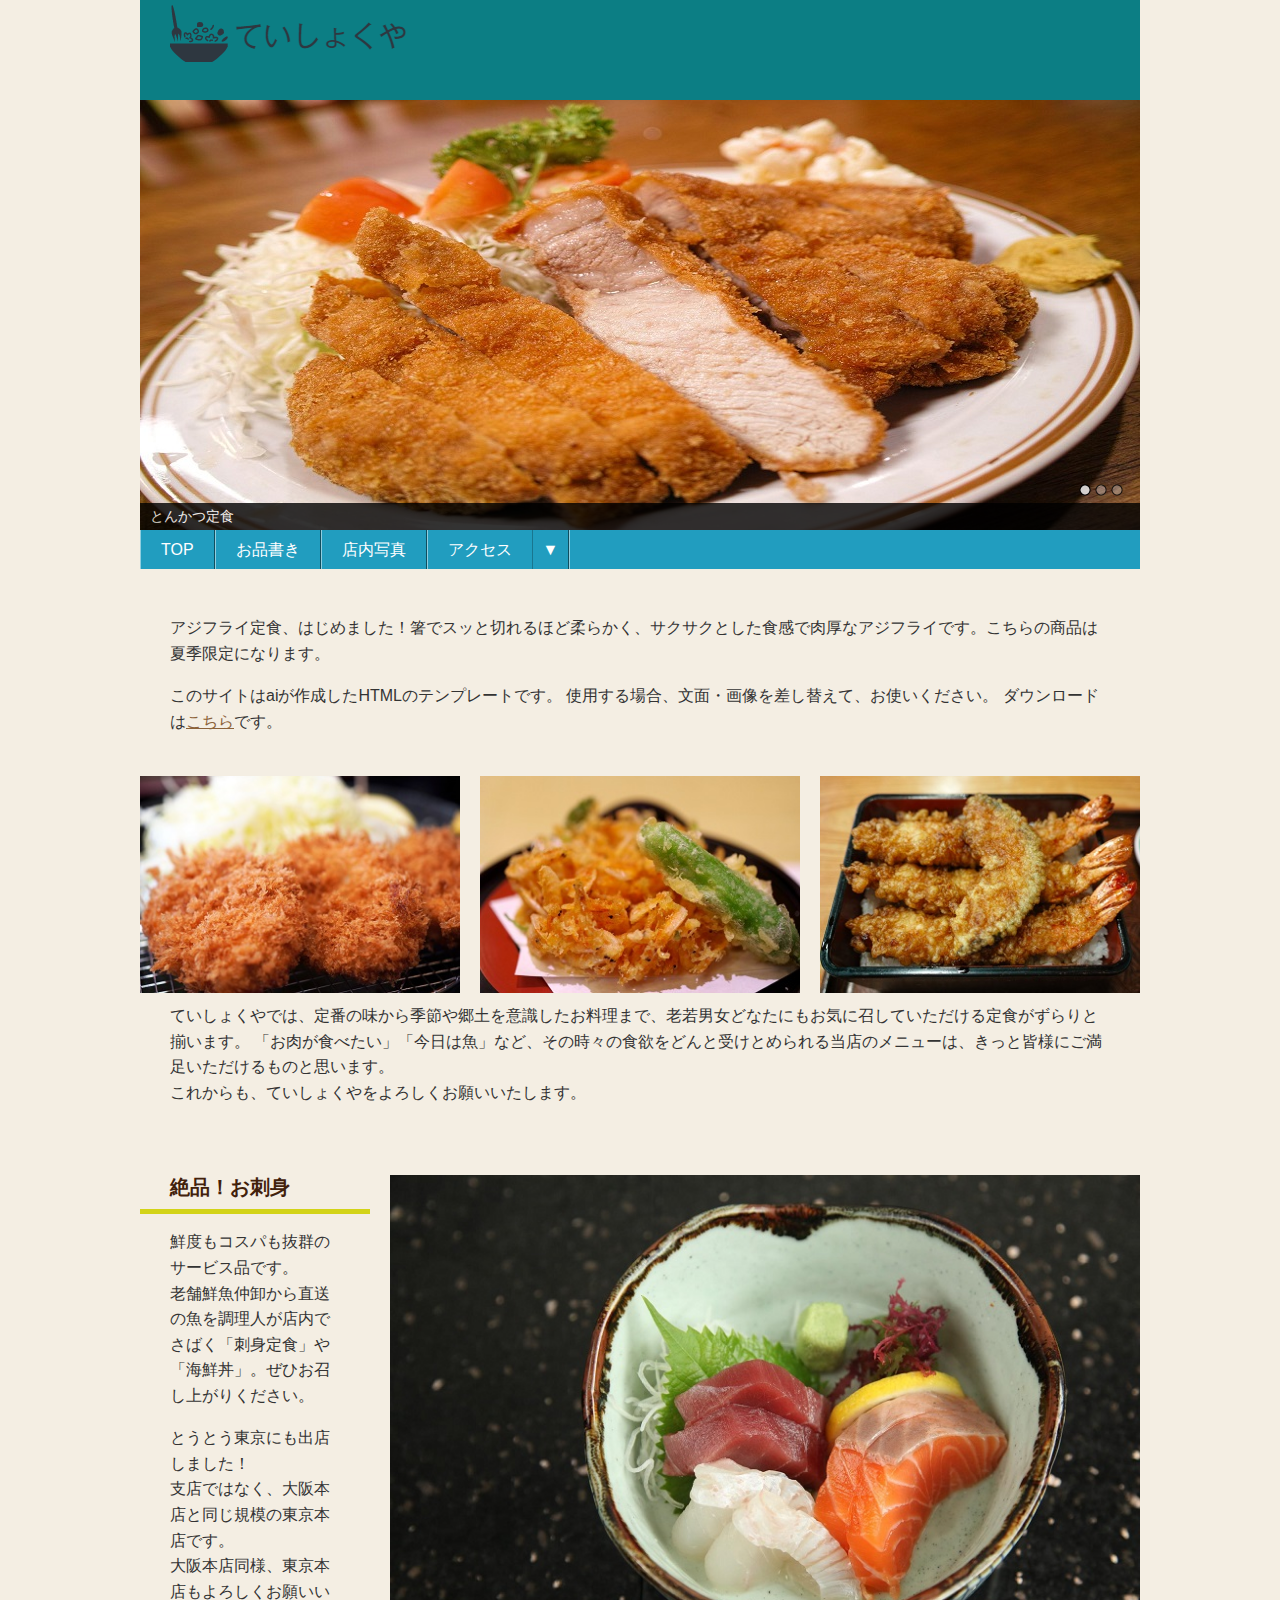
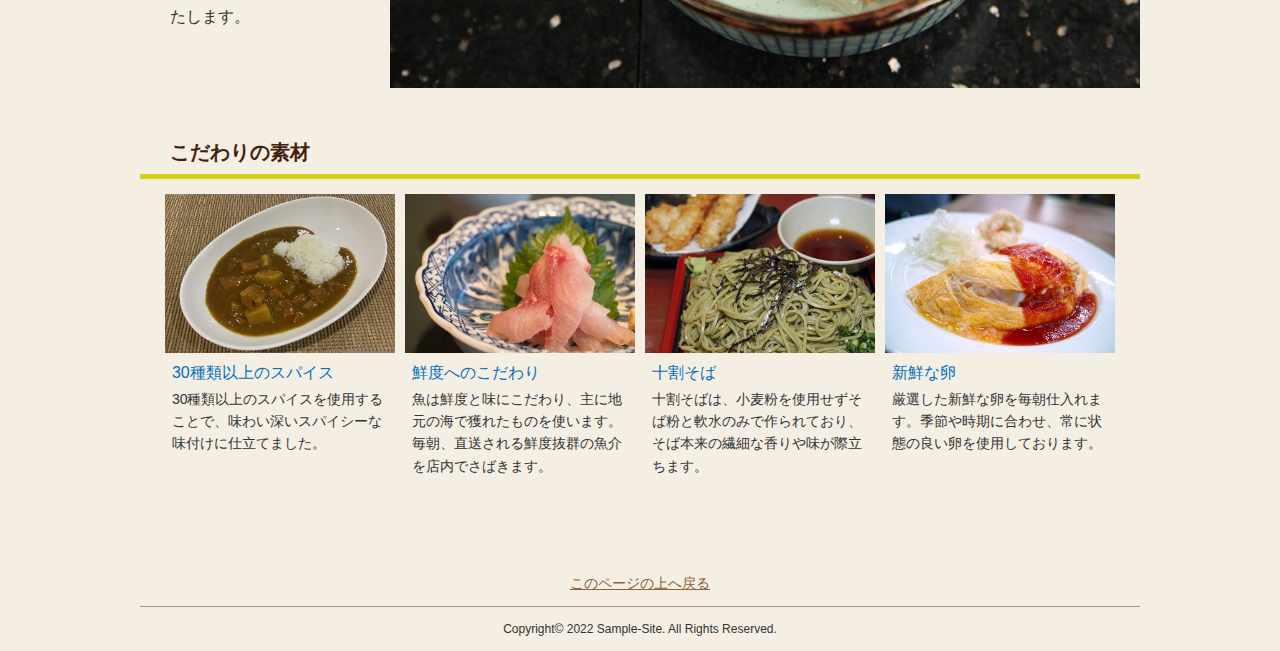
<file: index.html>
<!DOCTYPE html>
<html lang="en">
<head>
  <meta charset="UTF-8">
  <meta http-equiv="X-UA-Compatible" content="IE=edge">
  <meta name="viewport" content="width=device-width, initial-scale=1.0">
  <title>ていしょくや（Sample-Site17）</title>
  <link rel="stylesheet" href="common/js/nivo-slider/themes/tmp/tmp.css">
  <link rel="stylesheet" href="common/js/nivo-slider/nivo-slider.css">
  <link rel="stylesheet" href="common/css/common.css">
  <script src="common/js/jquery.min.js"></script>
  <script src="common/js/nivo-slider/jquery.nivo.slider.pack.js"></script>
  <script src="common/js/common.js"></script>
  <script>
    jQuery(function() {
      $('#slider').nivoSlider({
        effect:'random',
        pauseTime:3000,
        directionNavHide:true
      });
    });
  </script>
</head>

<body id="top">

<header>
<div>
  <h1><img src="img/logo.png" alt="ていしょくや"></h1>

  <div class="theme-tmp">
    <div id="slider"> 
      <img src="img/index01.jpg" alt="写真：とんかつ定食" title="とんかつ定食"> 
      <img src="img/index02.jpg" alt="写真：焼き魚定食" title="焼き魚定食">
      <img src="img/index03.jpg" alt="写真：期間限定 アジフライ定食" title="期間限定 アジフライ定食"> 
    </div>
  </div>

  <nav class="index">
  <ul>
    <li><a href="index.html">TOP</a></li>
    <li><a href="menu.html">お品書き</a></li>
    <li><a href="aboutus.html">店内写真</a></li>
    <li><a href="access.html">アクセス</a>
      <ul>
        <li><a href="access.html#shop1">大阪本店</a></li>
        <li><a href="access.html#shop2">東京本店</a></li>
      </ul>
    </li>
  </ul>
  </nav>

  <!--
  <div id="swViewDevice">
    <button id="swPC">PC版</button>
    <button id="swSP">スマホ版</button>
  </div>
  -->

</div>
</header>

<main>
<section>
<div>
  <p>アジフライ定食、はじめました！箸でスッと切れるほど柔らかく、サクサクとした食感で肉厚なアジフライです。こちらの商品は夏季限定になります。</p>

  <br>
  <p>
    このサイトはaiが作成したHTMLのテンプレートです。
    使用する場合、文面・画像を差し替えて、お使いください。
    ダウンロードは<a href="https://github.com/airis0/site-template17">こちら</a>です。
  </p>

</div>
</section>

<!-- コーナー1 -->
<section class="col1-3-3">
<img src="img/index04.jpg" alt="写真：ヘレかつ定食">
<img src="img/index05.jpg" alt="写真：かき揚げ定食">
<img src="img/index06.jpg" alt="写真：えび天重">
<div>
  <p>
    ていしょくやでは、定番の味から季節や郷土を意識したお料理まで、老若男女どなたにもお気に召していただける定食がずらりと揃います。
    「お肉が食べたい」「今日は魚」など、その時々の食欲をどんと受けとめられる当店のメニューは、きっと皆様にご満足いただけるものと思います。<br>
    これからも、ていしょくやをよろしくお願いいたします。
  </p>
</div>
</section>

<!-- コーナー2 -->
<section class="col1">
<img src="img/index07.jpg" alt="写真：刺身">
<h1>絶品！お刺身</h1>

<div>
<p>鮮度もコスパも抜群のサービス品です。<br>老舗鮮魚仲卸から直送の魚を調理人が店内でさばく「刺身定食」や「海鮮丼」。ぜひお召し上がりください。</p>
<br>
<p>とうとう東京にも出店しました！<br>
支店ではなく、大阪本店と同じ規模の東京本店です。<br>
大阪本店同様、東京本店もよろしくお願いいたします。</p>
</div>
</section>

<!-- コーナー3 -->
<section class="col1-2-4">
<h1>こだわりの素材</h1>

<article>
<img src="img/index08.jpg" alt="写真：30種類以上のスパイス">
<div>
<h2>30種類以上のスパイス</h2>
<p>30種類以上のスパイスを使用することで、味わい深いスパイシーな味付けに仕立てました。</p>
</div>
</article>

<article>
<img src="img/index09.jpg" alt="写真：鮮度へのこだわり">
<div>
<h2>鮮度へのこだわり</h2>
<p>魚は鮮度と味にこだわり、主に地元の海で獲れたものを使います。毎朝、直送される鮮度抜群の魚介を店内でさばきます。</p>
</div>
</article>

<article>
<img src="img/index10.jpg" alt="写真：十割そば">
<div>
<h2>十割そば</h2>
<p>十割そばは、小麦粉を使用せずそば粉と軟水のみで作られており、そば本来の繊細な香りや味が際立ちます。</p>
</div>
</article>

<article>
<img src="img/index11.jpg" alt="写真：新鮮な卵">
<div>
<h2>新鮮な卵</h2>
<p>厳選した新鮮な卵を毎朝仕入れます。季節や時期に合わせ、常に状態の良い卵を使用しております。</p>
</div>
</article>

</section>
</main>

<footer>
<a href="#top">このページの上へ戻る</a>

<small>Copyright© 2022 Sample-Site. All Rights Reserved.</small>
</footer>

</body>
</html>
</file>
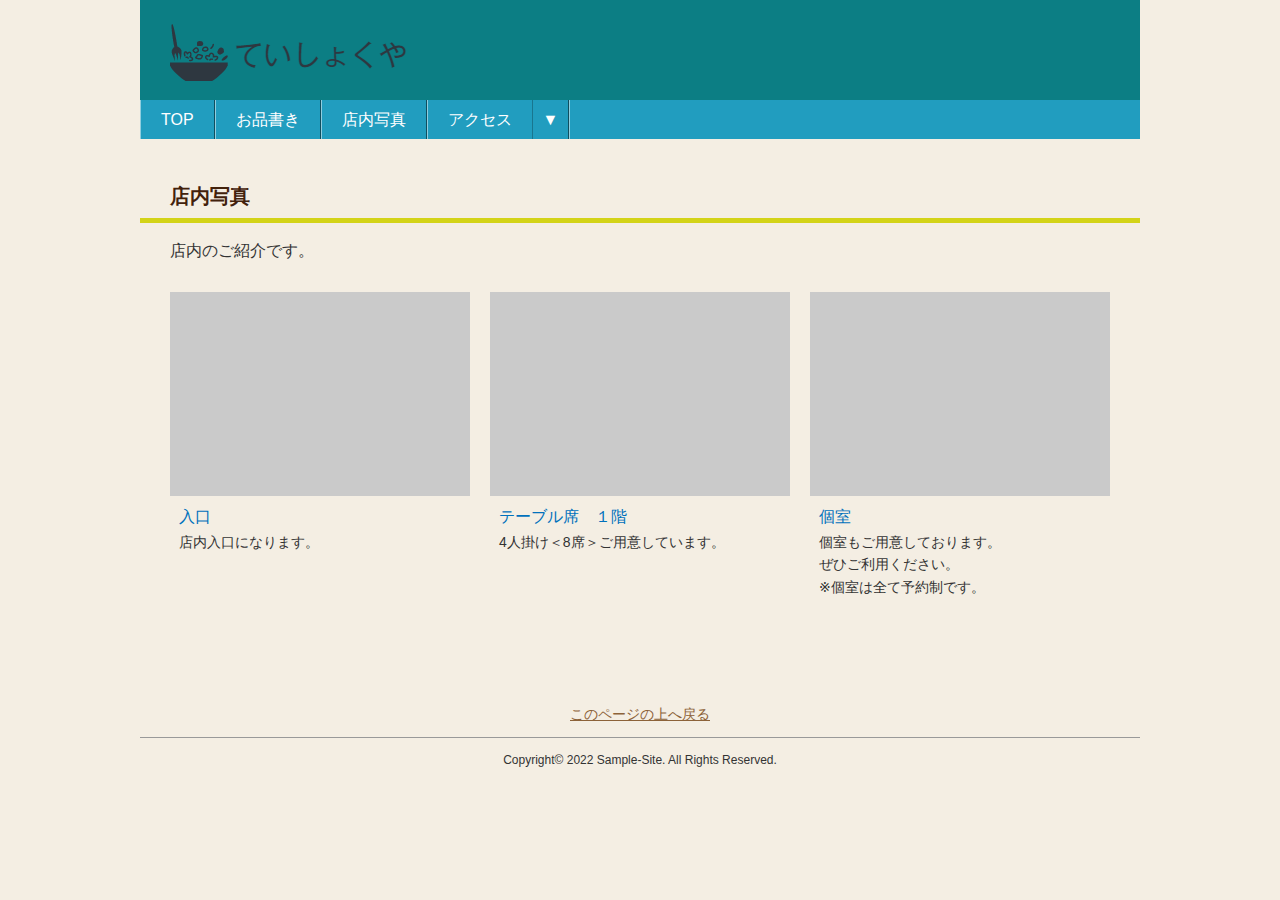
<file: aboutus.html>
<!DOCTYPE html>
<html lang="en">
<head>
  <meta charset="UTF-8">
  <meta http-equiv="X-UA-Compatible" content="IE=edge">
  <meta name="viewport" content="width=device-width, initial-scale=1.0">
  <title>店内写真｜ていしょくや（Sample-Site17）</title>
  <link rel="stylesheet" href="common/css/common.css">
  <script src="common/js/jquery.min.js"></script>
  <script src="common/js/common.js"></script>
</head>
<body id="top">

<header>
<div>
<h1><a href="index.html"><img src="img/logo.png" alt="ていしょくや"></a></h1>

<nav>
<ul>
  <li><a href="index.html">TOP</a></li>
  <li><a href="menu.html">お品書き</a></li>
  <li><a href="aboutus.html">店内写真</a></li>
  <li><a href="access.html">アクセス</a>
    <ul>
      <li><a href="access.html#shop1">大阪本店</a></li>
      <li><a href="access.html#shop2">東京本店</a></li>
    </ul>
  </li>
</ul>
</nav>

<!--
<div id="swViewDevice">
  <button id="swPC">PC版</button>
  <button id="swSP">スマホ版</button>
</div>
-->

</div>
</header>

<main>
<section class="col1-2-3">
<h1>店内写真</h1>
<div>
<p>店内のご紹介です。</p>
</div>

<article>
<img src="img/aboutus01.jpg" alt="写真：店内入口">
<div>
<h2>入口</h2>
<p>店内入口になります。</p>
</div>
</article>

<article>
<img src="img/aboutus02.jpg" alt="写真：テーブル席　１階">
<div>
<h2>テーブル席　１階</h2>
<p>4人掛け＜8席＞ご用意しています。</p>
</div>
</article>

<article>
<img src="img/aboutus03.jpg" alt="写真：個室">
<div>
<h2>個室</h2>
<p>個室もご用意しております。<br>
ぜひご利用ください。<br>
※個室は全て予約制です。</p>
</div>
</article>

</section>
</main>

<footer>
<a href="#top">このページの上へ戻る</a>

<small>Copyright© 2022 Sample-Site. All Rights Reserved.</small>
</footer>

</body>
</html>
</file>
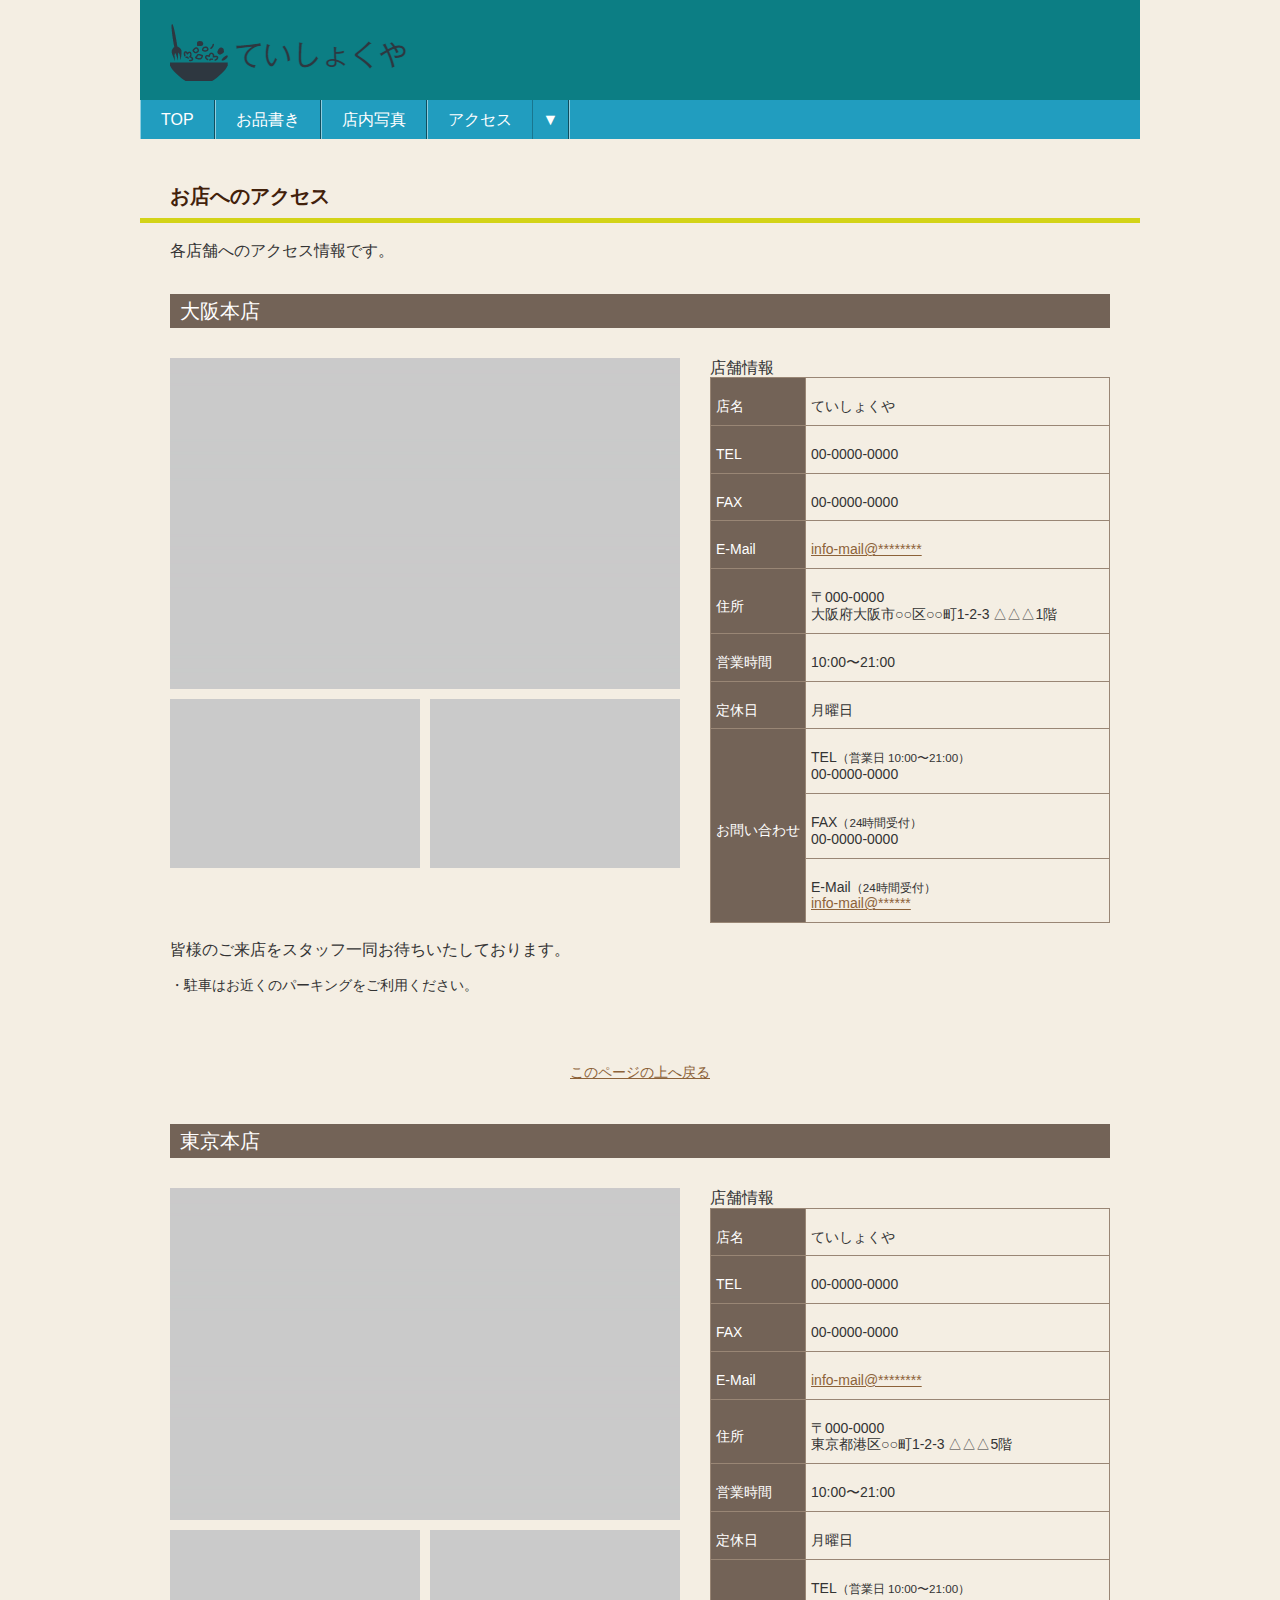
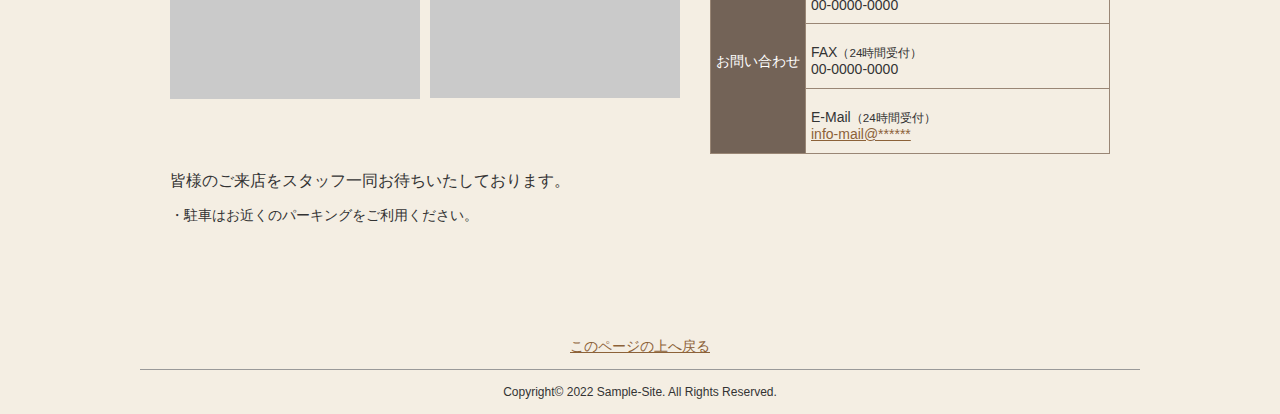
<file: access.html>
<!DOCTYPE html>
<html lang="en">
<head>
  <meta charset="UTF-8">
  <meta http-equiv="X-UA-Compatible" content="IE=edge">
  <meta name="viewport" content="width=device-width, initial-scale=1.0">
  <title>アクセス｜ていしょくや（Sample-Site17）</title>
  <link rel="stylesheet" href="common/css/common.css">
  <script src="common/js/jquery.min.js"></script>
  <script src="common/js/common.js"></script>
</head>
<body id="top">

<header>
<div>
<h1><a href="index.html"><img src="img/logo.png" alt="ていしょくや"></a></h1>

<nav>
<ul>
  <li><a href="index.html">TOP</a></li>
  <li><a href="menu.html">お品書き</a></li>
  <li><a href="aboutus.html">店内写真</a></li>
  <li><a href="access.html">アクセス</a>
    <ul>
      <li><a href="access.html#shop1">大阪本店</a></li>
      <li><a href="access.html#shop2">東京本店</a></li>
    </ul>
  </li>
</ul>
</nav>

<!--
<div id="swViewDevice">
  <button id="swPC">PC版</button>
  <button id="swSP">スマホ版</button>
</div>
-->

</div>
</header>

<main>
<section>
<h1>お店へのアクセス</h1>
<div>
<p>各店舗へのアクセス情報です。</p>
</div>

<article id="shop1">
<h2>大阪本店</h2>

<div class="access-img">
<div class="google-map">
<!-- 地図（幅600×高さ450pixel） -->
<img src="img/access01.jpg" alt="地図">
</div>

<img src="img/access02.jpg" alt="写真：△△△ビル">
<img src="img/access03.jpg" alt="写真：店内">
</div>

<!-- 店舗情報 -->
<table>
  <caption>店舗情報</caption>
  <tr>
    <th>店名</th>
    <td>ていしょくや</td>
  </tr>
  <tr>
    <th>TEL</th>
    <td><span class="tel">00-0000-0000</span></td>
  </tr>
  <tr>
    <th>FAX</th>
    <td>00-0000-0000</td>
  </tr>
  <tr>
    <th>E-Mail</th>
    <td><a href="mailto:info-mail@********">info-mail@********</a></td>
  </tr>
  <tr>
    <th>住所</th>
    <td>〒000-0000<br>
    大阪府大阪市○○区○○町1-2-3 △△△1階</td>
  </tr>
  <tr>
    <th>営業時間</th>
    <td>10:00〜21:00</td>
  </tr>
  <tr>
    <th>定休日</th>
    <td>月曜日</td>
  </tr>
  <tr>
    <th rowspan="3">お問い合わせ</th>
    <td>TEL<small>（営業日 10:00〜21:00）</small>
    <br class="br-no-br"><span class="tel">00-0000-0000</span></td>
  </tr>
  <tr>
    <td>FAX<small>（24時間受付）</small>
    <br class="br-no-br">00-0000-0000</td>
    </tr>
  <tr>
    <td>E-Mail<small>（24時間受付）</small>
    <br class="br-no-br"><a href="mailto:info-mail@********">info-mail@******</a></td>
  </tr>
</table>

<div>
<p>皆様のご来店をスタッフ一同お待ちいたしております。</p>
<ul>
  <li>駐車はお近くのパーキングをご利用ください。</li>
</ul>
</div>

<a href="#top">このページの上へ戻る</a>

</article>


<article id="shop2">
<h2>東京本店</h2>

<div class="access-img">
<div class="google-map">
<!-- 地図（幅600×高さ450pixel） -->
<img src="img/access04.jpg" alt="地図">
</div>

<img src="img/access05.jpg" alt="写真：△△△ビル">
<img src="img/access06.jpg" alt="写真：店内">
</div>

<table>
  <caption>店舗情報</caption>
  <tr>
    <th>店名</th>
    <td>ていしょくや</td>
  </tr>
  <tr>
    <th>TEL</th>
    <td><span class="tel">00-0000-0000</span></td>
  </tr>
  <tr>
    <th>FAX</th>
    <td>00-0000-0000</td>
  </tr>
  <tr>
    <th>E-Mail</th>
    <td><a href="mailto:info-mail@********">info-mail@********</a></td>
  </tr>
  <tr>
    <th>住所</th>
    <td>〒000-0000<br>
    東京都港区○○町1-2-3 △△△5階</td>
  </tr>
  <tr>
    <th>営業時間</th>
    <td>10:00〜21:00</td>
  </tr>
  <tr>
    <th>定休日</th>
    <td>月曜日</td>
  </tr>
  <tr>
    <th rowspan="3">お問い合わせ</th>
    <td>TEL<small>（営業日 10:00〜21:00）</small>
    <br class="br-no-br"><span class="tel">00-0000-0000</span></td>
  </tr>
  <tr>
    <td>FAX<small>（24時間受付）</small>
    <br class="br-no-br">00-0000-0000</td>
  </tr>
  <tr>
    <td>E-Mail<small>（24時間受付）</small>
    <br class="br-no-br"><a href="mailto:info-mail@********">info-mail@******</a></td>
  </tr>
</table>

<div>
<p>皆様のご来店をスタッフ一同お待ちいたしております。</p>
<ul>
  <li>駐車はお近くのパーキングをご利用ください。</li>
</ul>
</div>
</article>

</section>
</main>

<footer>
<a href="#top">このページの上へ戻る</a>

<small>Copyright© 2022 Sample-Site. All Rights Reserved.</small>
</footer>

</body>
</html>
</file>
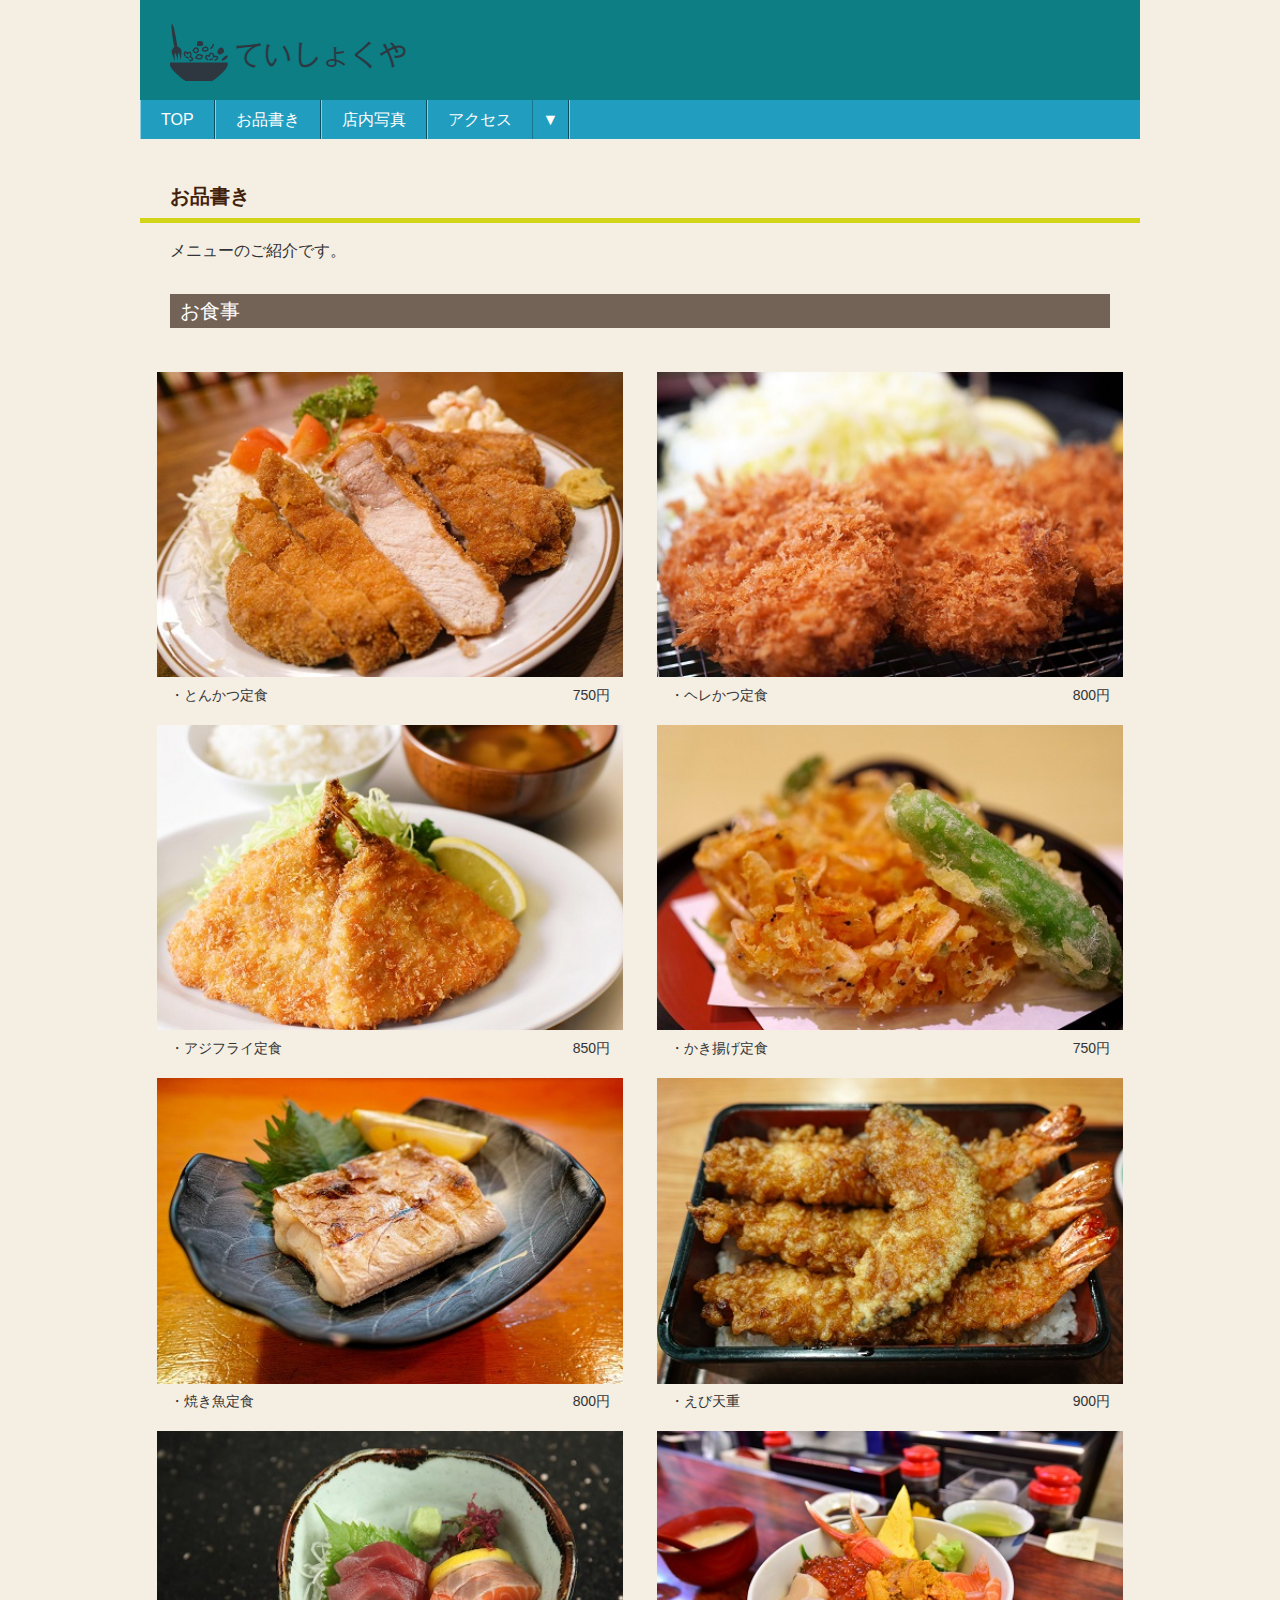
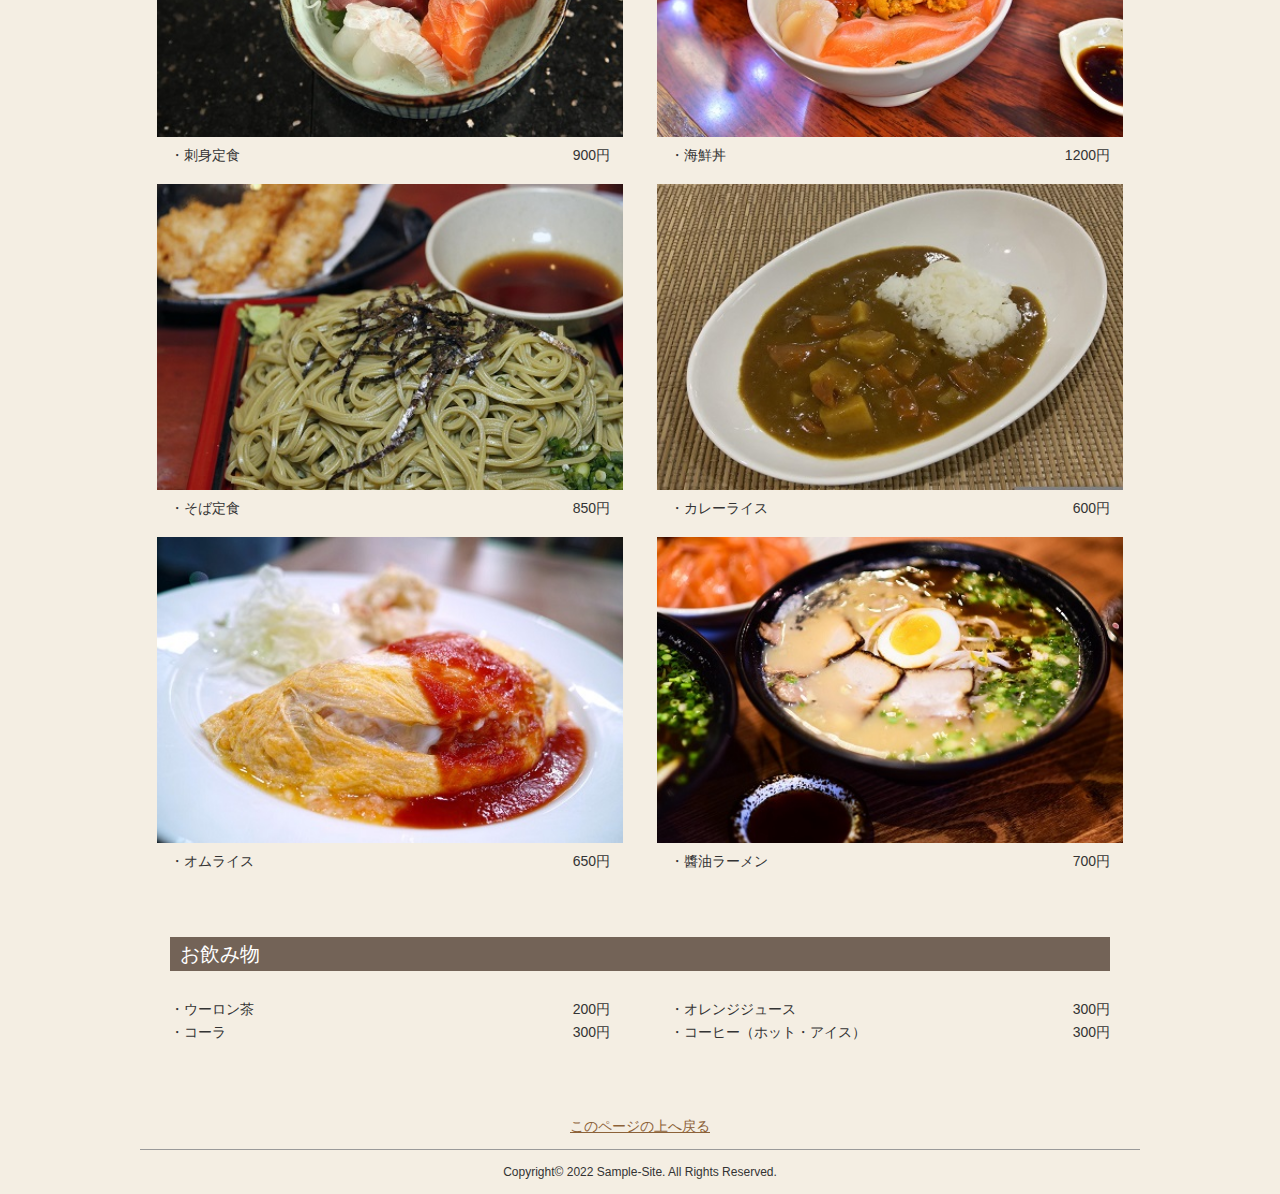
<file: menu.html>
<!DOCTYPE html>
<html lang="en">
<head>
  <meta charset="UTF-8">
  <meta http-equiv="X-UA-Compatible" content="IE=edge">
  <meta name="viewport" content="width=device-width, initial-scale=1.0">
  <title>お品書き｜ていしょくや（Sample-Site17）</title>
  <link rel="stylesheet" href="common/css/common.css">
  <script src="common/js/jquery.min.js"></script>
  <script src="common/js/common.js"></script>
</head>
<body id="top">

<header>
<div>
<h1><a href="index.html"><img src="img/logo.png" alt="ていしょくや"></a></h1>

<nav>
<ul>
  <li><a href="index.html">TOP</a></li>
  <li><a href="menu.html">お品書き</a></li>
  <li><a href="aboutus.html">店内写真</a></li>
  <li><a href="access.html">アクセス</a>
    <ul>
      <li><a href="access.html#shop1">大阪本店</a></li>
      <li><a href="access.html#shop2">東京本店</a></li>
    </ul>
  </li>
</ul>
</nav>

<!--
<div id="swViewDevice">
  <button id="swPC">PC版</button>
  <button id="swSP">スマホ版</button>
</div>
-->

</div>
</header>

<main>
<section class="menu">
<h1>お品書き</h1>
<div>
  <p>メニューのご紹介です。</p>
</div>

<!-- お品書き -->
<h2>お食事</h2>

<div class="img">
<dl>
  <dt><img src="img/menu01.jpg" alt="写真：とんかつ定食"></dt>
  <dt>とんかつ定食</dt><dd>750円</dd>
</dl>

<dl>
  <dt><img src="img/menu02.jpg" alt="写真：ヘレかつ定食"></dt>
  <dt>ヘレかつ定食</dt><dd>800円</dd>
</dl>

<dl>
  <dt><img src="img/menu03.jpg" alt="写真：アジフライ定食"></dt>
  <dt>アジフライ定食</dt><dd>850円</dd>
</dl>
  
<dl>
  <dt><img src="img/menu04.jpg" alt="写真：かき揚げ定食"></dt>
  <dt>かき揚げ定食</dt><dd>750円</dd>
</dl>

<dl>
  <dt><img src="img/menu05.jpg" alt="写真：焼き魚定食"></dt>
  <dt>焼き魚定食</dt><dd>800円</dd>
</dl>

<dl>
  <dt><img src="img/menu06.jpg" alt="写真：えび天重"></dt>
  <dt>えび天重</dt><dd>900円</dd>
</dl>

<dl>
  <dt><img src="img/menu07.jpg" alt="写真：刺身定食"></dt>
  <dt>刺身定食</dt><dd>900円</dd>
</dl>

<dl>
  <dt><img src="img/menu08.jpg" alt="写真：海鮮丼"></dt>
  <dt>海鮮丼</dt><dd>1200円</dd>
</dl>

<dl>
  <dt><img src="img/menu09.jpg" alt="写真：そば定食"></dt>
  <dt>そば定食</dt><dd>850円</dd>
</dl>

<dl>
  <dt><img src="img/menu10.jpg" alt="写真：カレーライス"></dt>
  <dt>カレーライス</dt><dd>600円</dd>
</dl>

<dl>
  <dt><img src="img/menu11.jpg" alt="写真：オムライス"></dt>
  <dt>オムライス</dt><dd>650円</dd>
</dl>

<dl>
  <dt><img src="img/menu12.jpg" alt="写真：醬油ラーメン"></dt>
  <dt>醬油ラーメン</dt><dd>700円</dd>
</dl>
</div>


<!-- お品書き2 -->
<h2>お飲み物</h2>

<dl>
  <dt>ウーロン茶</dt><dd>200円</dd>
</dl>
<dl>
  <dt>オレンジジュース</dt><dd>300円</dd>
</dl>
<dl>
  <dt>コーラ</dt><dd>300円</dd>
</dl>
<dl>
<dt>コーヒー（ホット・アイス）</dt><dd>300円</dd>
</dl>


</section>
</main>

<footer>
<a href="#top">このページの上へ戻る</a>

<small>Copyright© 2022 Sample-Site. All Rights Reserved.</small>
</footer>

</body>
</html>
</file>
<file: common/js/nivo-slider/themes/tmp/tmp.css>
/*
Skin Name: Nivo Slider tmp Theme
Skin URI: 
Description: The tmp skin for the Nivo Slider.
Version: 1.0
Author: tomoko sato
Author URI: http://www.rasen-d.net
Supports Thumbs: true
*/

.theme-tmp {
	position:relative;
}
.theme-tmp .nivoSlider {
	position:relative;
	background:#fff url(loading.gif) no-repeat 50% 50%;
}
.theme-tmp .nivoSlider img {
	position:absolute;
	top:0px;
	left:0px;
	display:none;
}
.theme-tmp .nivoSlider a {
	border:0;
	display:block;
}

.theme-tmp .nivo-controlNav {
	text-align: right;
	padding: 0;
	position: absolute;
	bottom: 30px;
	right: 15px;
	z-index: 1000;
}
.theme-tmp .nivo-controlNav a {
	display:inline-block;
	width:12px;
	height:12px;
	background:url(bullets.png) no-repeat;
	text-indent:9999px;
	overflow: hidden;
	border:0;
	margin: 0 2px;
}
.theme-tmp .nivo-controlNav a.active {
	background-position:0 bottom;
}

.theme-tmp .nivo-directionNav a {
	display:block;
	width:45px;
	height:153px;
	background:url(arrows.png) no-repeat;
	text-indent:-9999px;
	border:0;
	opacity: 0;
	top: 40%;
	-webkit-transition: all 200ms ease-in-out;
    -moz-transition: all 200ms ease-in-out;
    -o-transition: all 200ms ease-in-out;
    transition: all 200ms ease-in-out;
}
.theme-tmp:hover .nivo-directionNav a { opacity: 1; }
.theme-tmp a.nivo-nextNav {
	background-position:right 0;
	right:15px;
}
.theme-tmp a.nivo-prevNav {
	left:15px;
}

.theme-tmp .nivo-caption {
    font-family: Helvetica, Arial, sans-serif;
}
.theme-tmp .nivo-caption a {
    color:#fff;
    border-bottom:1px dotted #fff;
}
.theme-tmp .nivo-caption a:hover {
    color:#fff;
}

.theme-tmp .nivo-controlNav.nivo-thumbs-enabled {
	width: 100%;
}
.theme-tmp .nivo-controlNav.nivo-thumbs-enabled a {
	width: auto;
	height: auto;
	background: none;
	margin-bottom: 5px;
}
.theme-tmp .nivo-controlNav.nivo-thumbs-enabled img {
	display: block;
	width: 120px;
	height: auto;
}
</file>
<file: common/css/common.css>
@charset "UTF-8";

/* 基本設定 */
@import url("base.css");

/* タブレット */
@import url("tablet.css") all and (min-width: 768px);

/* PC */
@import url("pc.css") all and (min-width: 1000px);
</file>
